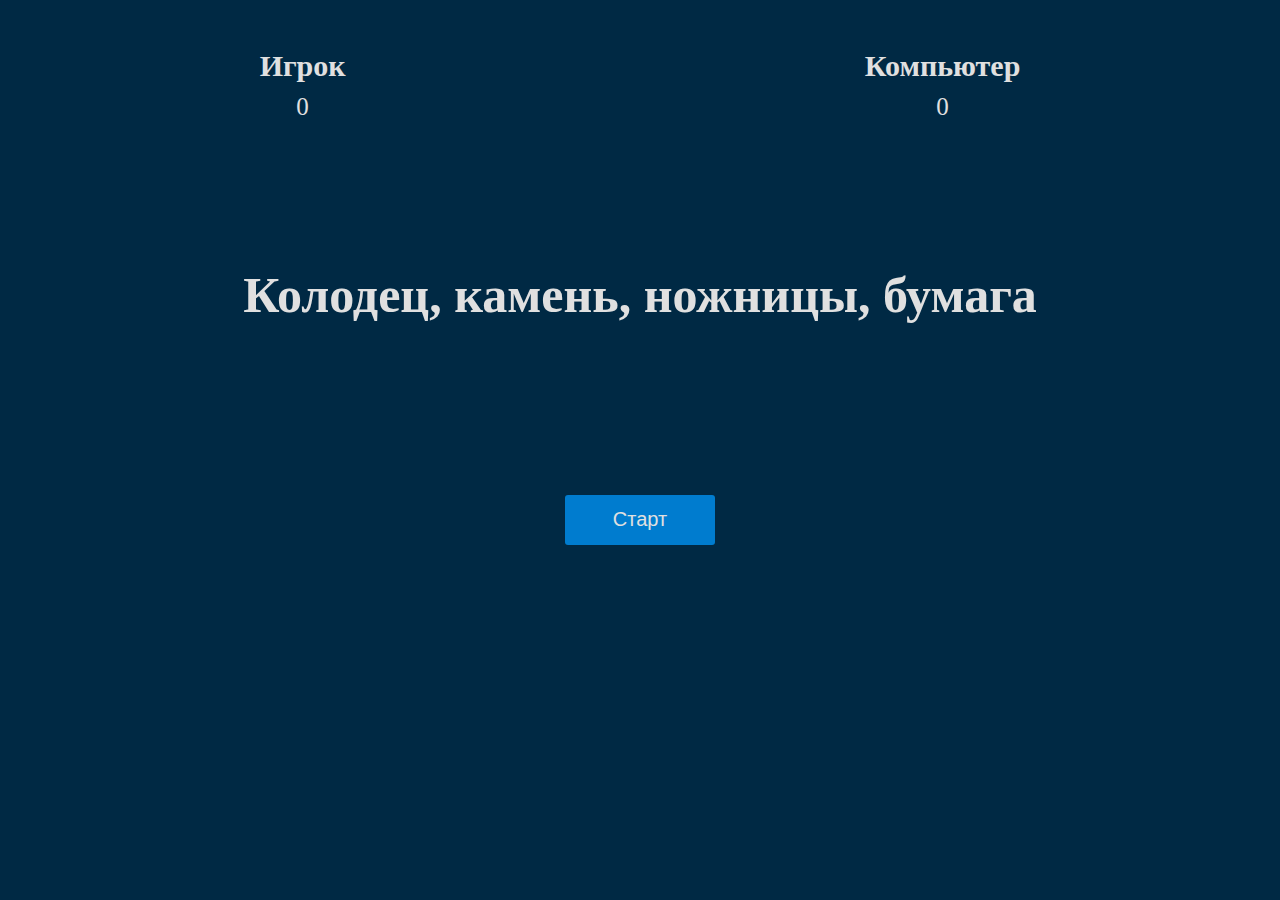
<file: rock paper scissors and a well is also needed/index.html>
<!DOCTYPE html>
<html lang="en">
<head>
    <meta charset="UTF-8">
    <meta name="viewport" content="width=device-width, initial-scale=1.0">
    <meta http-equiv="X-UA-Compatible" content="ie=edge">
    <link rel="stylesheet" href="./style.css" />
    <title>Камень ножницы бумага</title>
</head>
<body>
    
    <section class="game">
        <div class="score">
          <div class="player-score">
            <h2>Игрок</h2>
            <p>0</p>
          </div>
          <div class="computer-score">
            <h2>Компьютер</h2>
            <p>0</p>
          </div>
        </div>
  
        <div class="intro">
          <h1>Колодец, камень, ножницы, бумага</h1>
          <button>Старт</button>
        </div>
  
        <div class="match fadeOut">
          <h2 class="winner">Сделайте выбор</h2>
          <div class="hands">
            <img id="player-hand" src="./sprites/Ножницы.png" alt="" />
            <img id="computer-hand" src="./sprites/Камень.png" alt="" />
          </div>
          <div class="options">
            <button class="Камень">Камень</button>
            <button class="Бумага">Бумага</button>
            <button class="Ножницы">Ножницы</button>
            <button class="Колодец">Колодец</button>
          </div>
        </div>
      </section>


    <script src="app.js"></script>
</body>
</html>
</file>
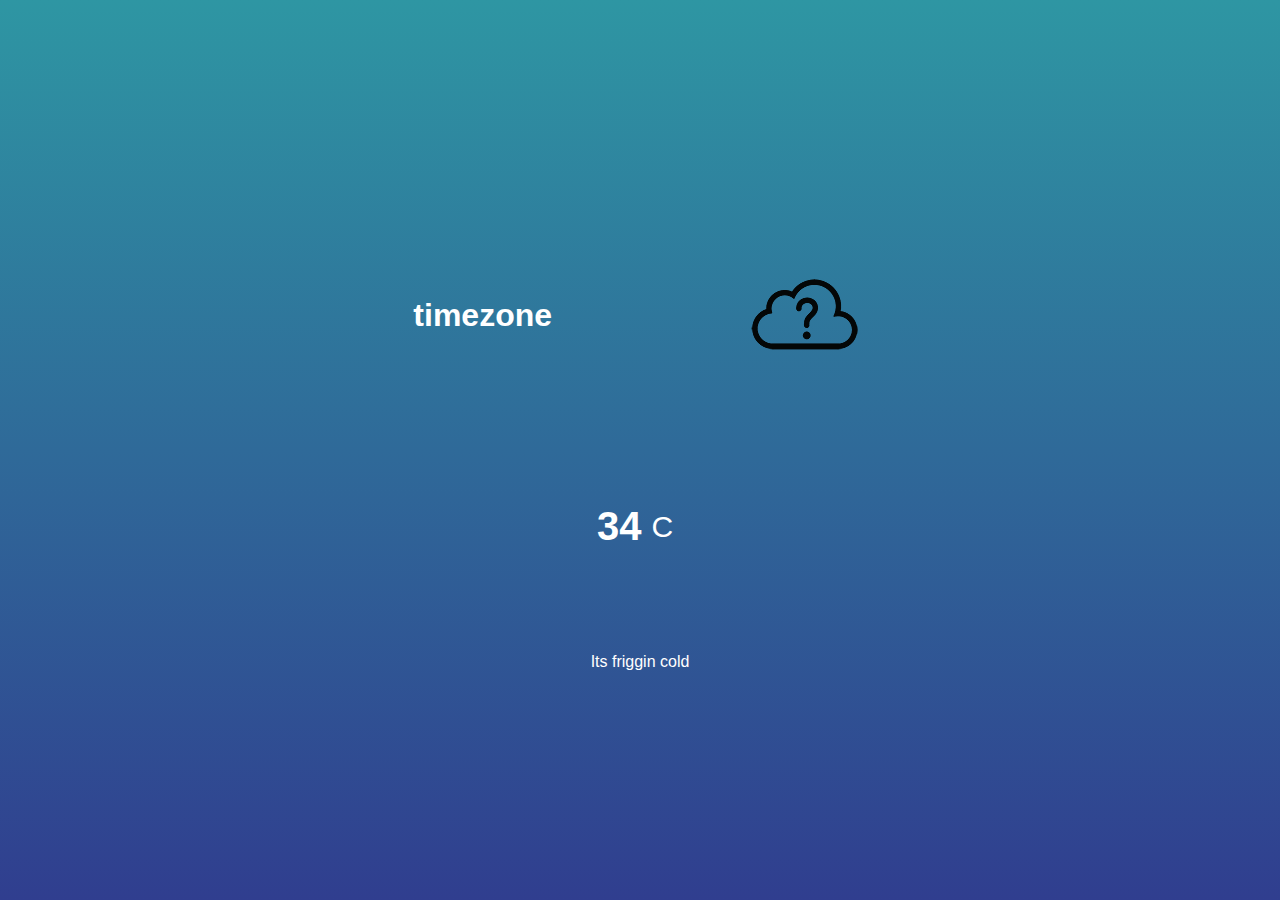
<file: Weather App/index.html>
<!DOCTYPE html>
<html lang="en">
<head>
    <meta charset="UTF-8">
    <meta name="viewport" content="width=device-width, initial-scale=1.0">
    <meta http-equiv="X-UA-Compatible" content="ie=edge">
    <link rel="stylesheet" href="./style.css" />
    <title>Надвор'е</title>
</head>
<body>
    
    <div class="location">
      <h1 class="location-timezone">timezone</h1>
      <div class="weather-icon"><img src="icons/unknown.png" /></div>
    </div>

    <div class="temperature">
      <div class="degree-section">
          <h2 class="temperature-degree">34</h2>         
          <span>C</span>
        </div>
        <div class="temperature-description">Its friggin cold</div>
      </div>
    <script src="app.js"></script>
</body>
</html>
</file>
<file: rock paper scissors and a well is also needed/style.css>
* {
    margin: 0;
    padding: 0;
    box-sizing: border-box;
  }
  
  section {
    height: 100vh;
    background-color: rgb(0, 41, 68);
    font-family: 	Georgia, 'Times New Roman', Times, serif;
  }
  
  .score {
    color: rgb(224, 224, 224);
    height: 20vh;
    display: flex;
    justify-content: space-around;
    align-items: center;
  }
  .score h2 {
    font-size: 30px;
  }
  .score p {
    text-align: center;
    padding: 10px;
    font-size: 25px;
  }
  
  .intro {
    color: rgb(224, 224, 224);
    height: 50vh;
    display: flex;
    flex-direction: column;
    align-items: center;
    justify-content: space-around;
    transition: opacity 0.5s ease;
  }
  
  .intro h1 {
    font-size: 50px;
  }
  .intro button,
  .match button {
    width: 150px;
    height: 50px;
    background: none;
    border: none;
    color: rgb(224, 224, 224);
    font-size: 20px;
    background: #007CCF;
    border-radius: 3px;
    cursor: pointer;
    margin: 0 10px;
  }
  
  .match {
    position: absolute;
    top: 50%;
    left: 50%;
    transform: translate(-50%, -50%);
    transition: opacity 0.5s ease 0.5s;
  }
  .winner {
    color: rgb(224, 224, 224);
    text-align: center;
    font-size: 50px;
  }
  
  .hands,
  .options {
    display: flex;
    justify-content: space-around;
    align-items: center;
    padding-top: 40px;
  }
  
  .player-hand {
    transform: rotateY(180deg);
  }
  
  div.fadeOut {
    opacity: 0;
    pointer-events: none;
  }
  
  div.fadeIn {
    opacity: 1;
    pointer-events: all;
  }
  
  @keyframes shakePlayer {
    0% {
      transform: rotateY(180deg) translateY(0px);
    }
    15% {
      transform: rotateY(180deg) translateY(-50px);
    }
    25% {
      transform: rotateY(180deg) translateY(0px);
    }
    35% {
      transform: rotateY(180deg) translateY(-50px);
    }
    50% {
      transform: rotateY(180deg) translateY(0px);
    }
    65% {
      transform: rotateY(180deg) translateY(-50px);
    }
    75% {
      transform: rotateY(180deg) translateY(0px);
    }
    85% {
      transform: rotateY(180deg) translateY(-50px);
    }
    100% {
      transform: rotateY(180deg) translateY(0px);
    }
  }
  
  @keyframes shakeComputer {
    0% {
      transform: translateY(0px);
    }
    15% {
      transform: translateY(-50px);
    }
    25% {
      transform: translateY(0px);
    }
    35% {
      transform: translateY(-50px);
    }
    50% {
      transform: translateY(0px);
    }
    65% {
      transform: translateY(-50px);
    }
    75% {
      transform: translateY(0px);
    }
    85% {
      transform: translateY(-50px);
    }
    100% {
      transform: translateY(0px);
    }
  }
</file>
<file: Weather App/style.css>
* {
    margin: 0;
    padding: 0;
    box-sizing: border-box;
  }

  body{
    height: 100vh;
    display: flex;
    justify-content: center;
    flex-direction: column;
    align-items: center;
    background: linear-gradient(rgb(46,150,163), rgb(48,62,143));
    font-family: sans-serif;
    color: white;
  }

  .location, 
  .temperature{
    height: 30vh;
    width: 50%;
    display: flex;
    justify-content: space-around;
    align-items: center; 
  }

  .temperature{
    flex-direction: column;
  }

  .degree-section{
    display: flex;
    align-items: center;
    cursor: pointer;
  }

 .degree-section span{
   margin: 10px;
   font-size: 30px;
 } 
  
 .degree-section h2{
   font-size: 40px;
 }
</file>
